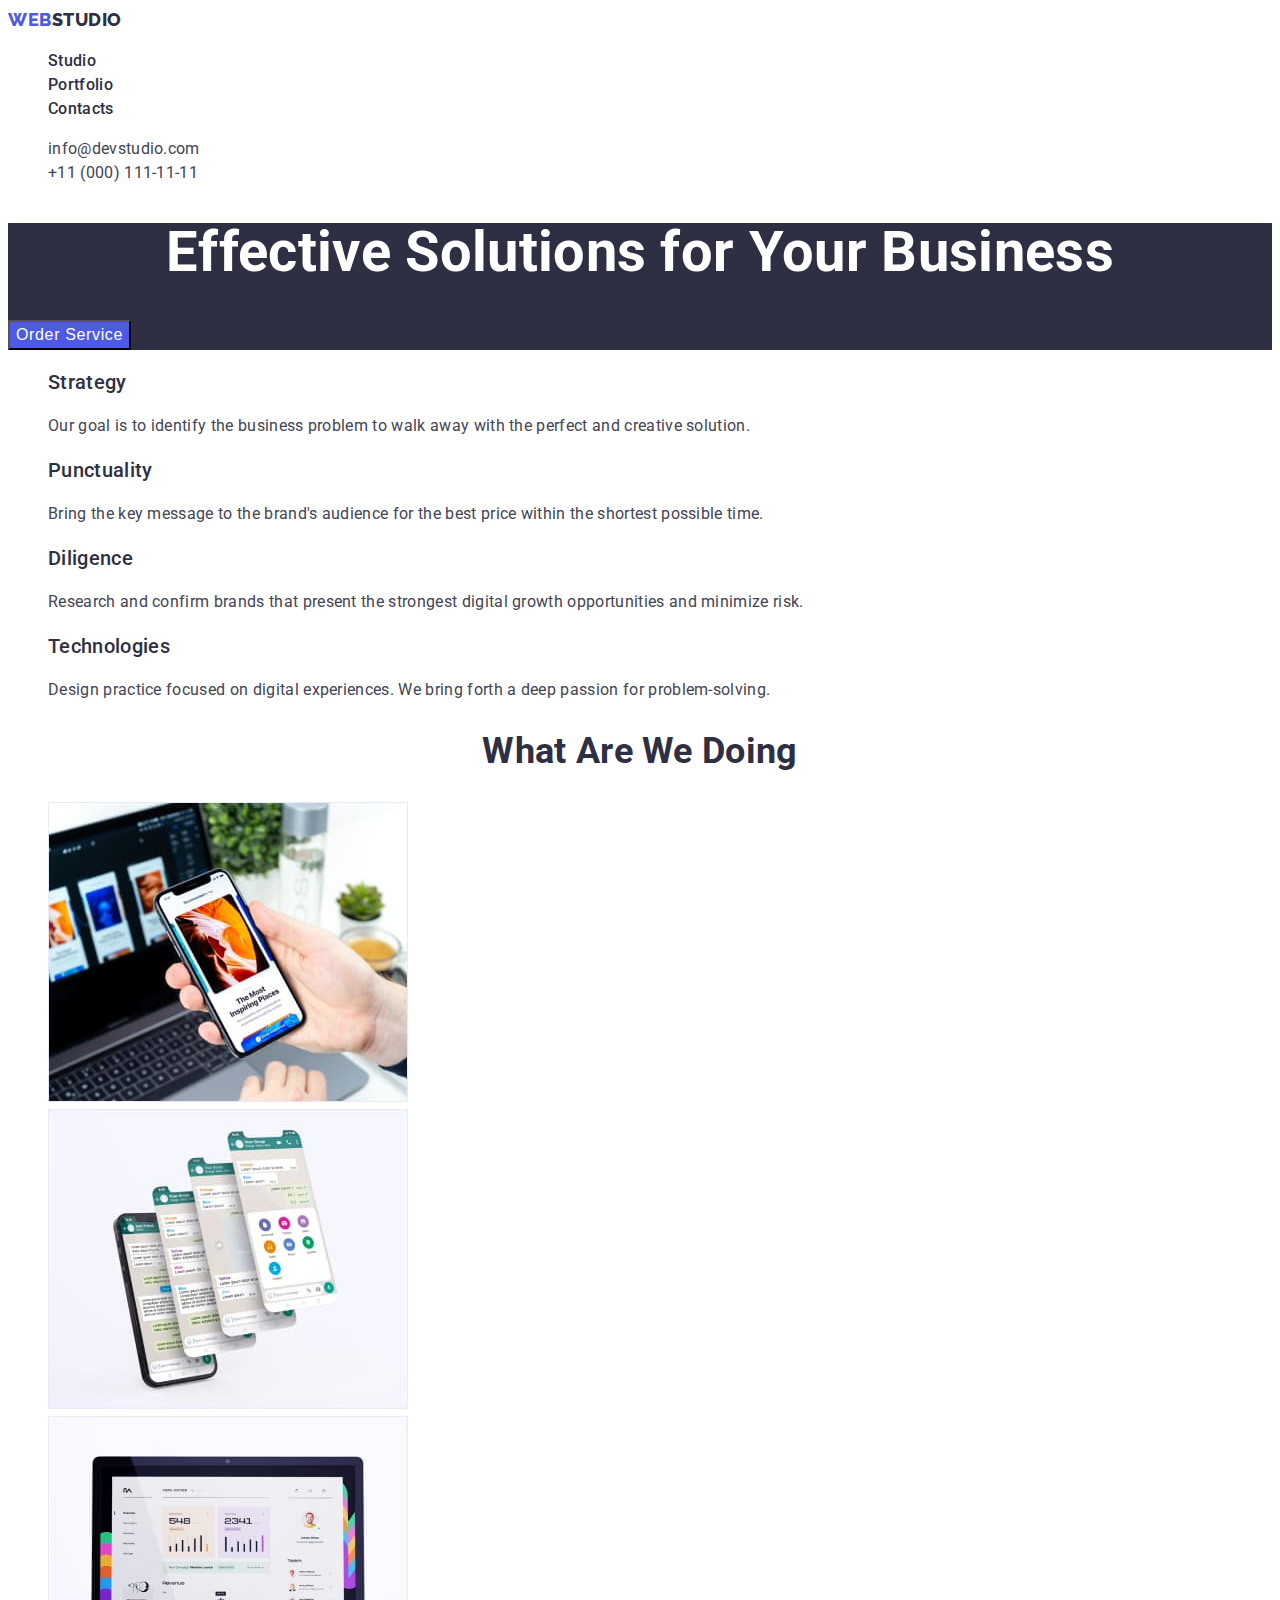
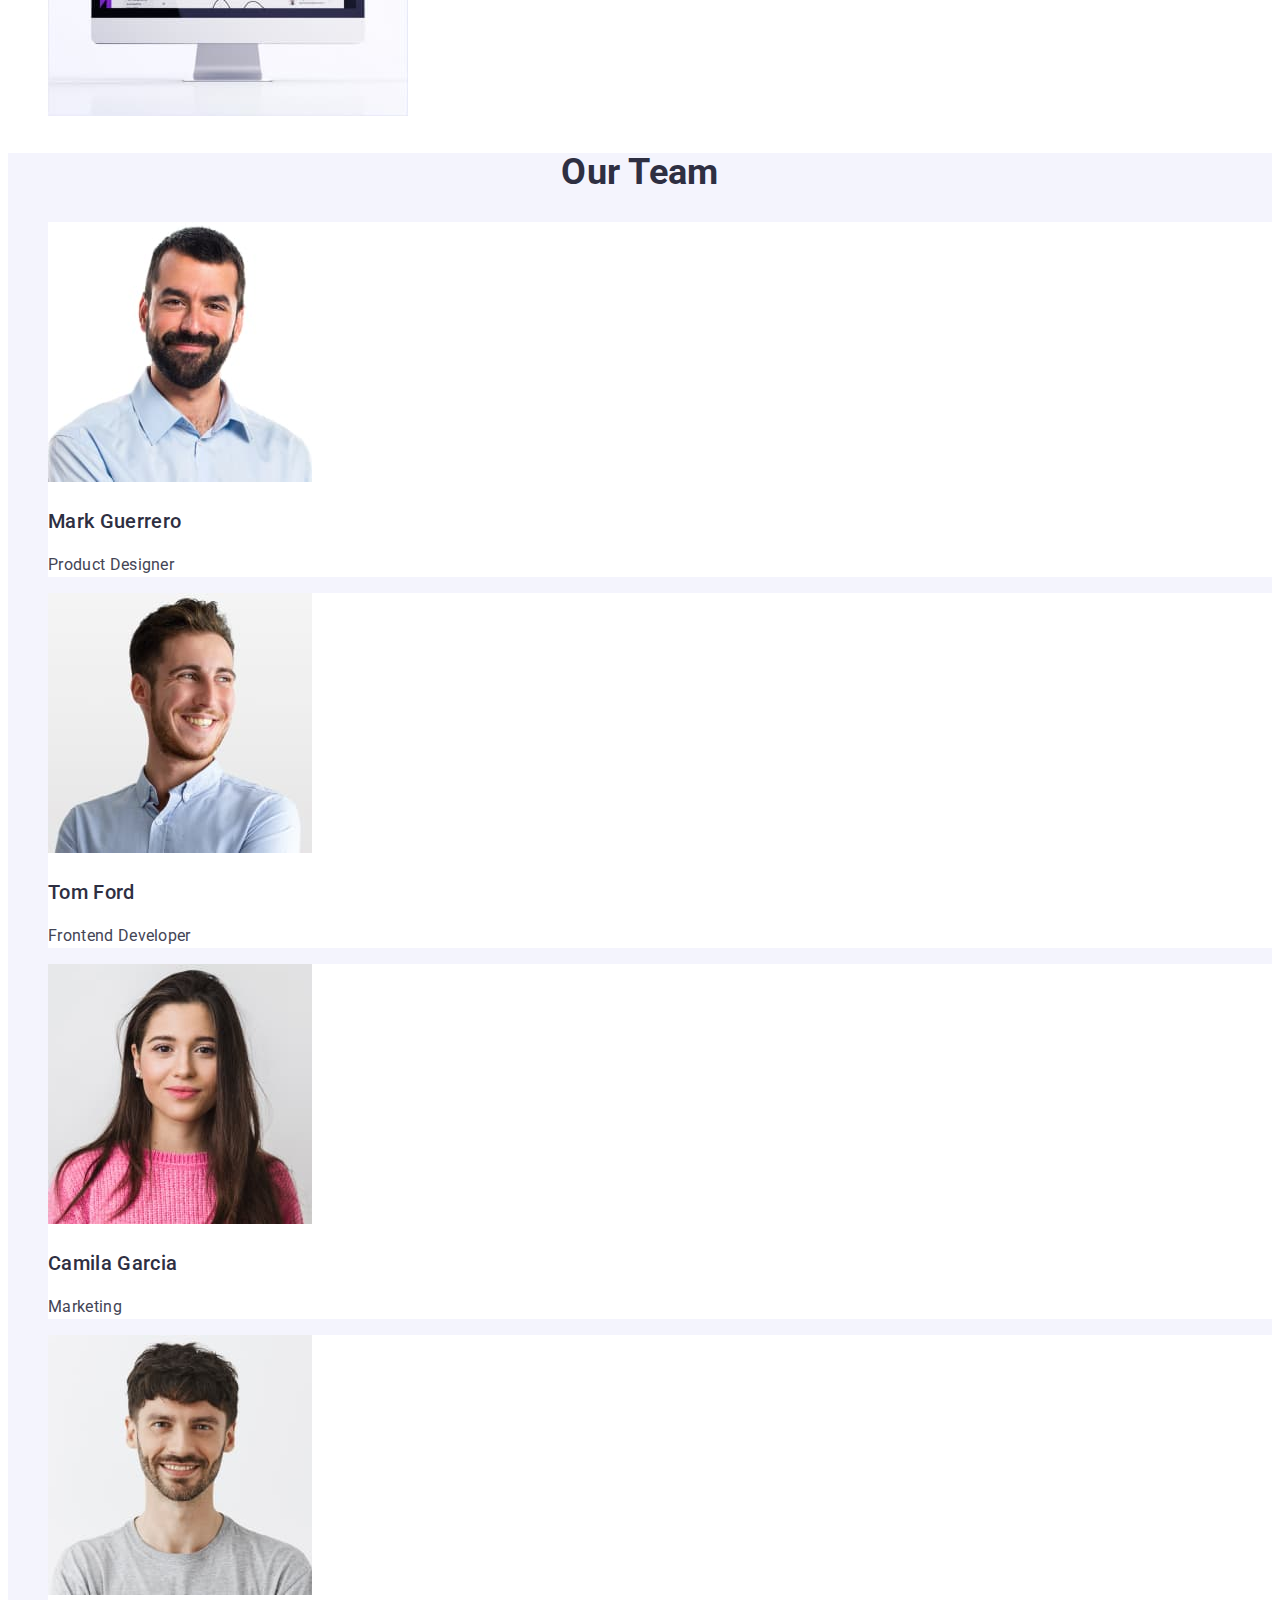
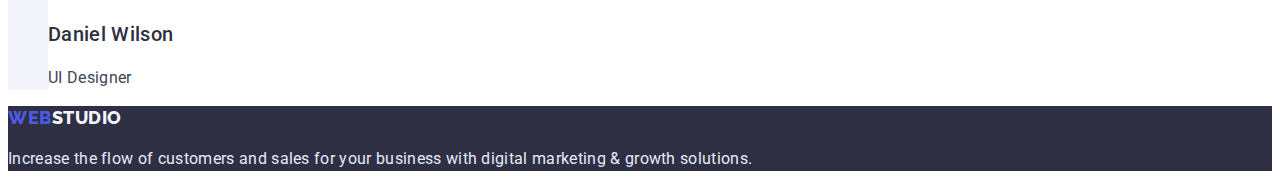
<file: index.html>
<!DOCTYPE html>
<html lang="en">
  <head>
    <meta charset="UTF-8" />
    <meta http-equiv="X-UA-Compatible" content="IE=edge" />
    <meta name="viewport" content="width=device-width, initial-scale=1.0" />
    <title>WebStudio</title>
    <link rel="preconnect" href="https://fonts.googleapis.com" />
    <link rel="preconnect" href="https://fonts.gstatic.com" crossorigin />
    <link
      href="https://fonts.googleapis.com/css2?family=Raleway:wght@800&family=Roboto:wght@400;500;700;900&display=swap"
      rel="stylesheet"
    />

    <link rel="stylesheet" href="./css/styles.css" />
  </head>
  <body>
    <!--Header-->
    <header>
      <a href="./index.html" class="logo"
        >Web<span class="logo-header">Studio</span></a
      >
      <nav class="site-nav">
        <ul class="nav-list list">
          <li class="nav-item">
            <a class="nav-link current" href="">Studio</a>
          </li>
          <li class="nav-item">
            <a class="nav-link" href="./portfolio.html">Portfolio</a>
          </li>
          <li class="nav-item">
            <a class="nav-link" href="">Contacts</a>
          </li>
        </ul>
      </nav>
      <address class="address">
        <ul class="address-list">
          <li class="address-item list">
            <a class="link" href="mailto:info@devstudio.com"
              >info@devstudio.com</a
            >
          </li>
          <li class="address-item list">
            <a class="link" href="tel:+110001111111">+11 (000) 111-11-11</a>
          </li>
        </ul>
      </address>
    </header>
    <main>
      <!--Hero-section-->
      <section class="hero">
        <h1 class="hero-title">Effective Solutions for Your Business</h1>
        <button type="button" class="button-hero">Order Service</button>
      </section>
      <!--Feature-->
      <section class="feature">
        <h2 class="visually-hidden">Our Services</h2>
        <ul class="feature-list">
          <li class="feature-item list">
            <h3 class="feature-after-title">Strategy</h3>
            <p class="feature-text">
              Our goal is to identify the business problem to walk away with the
              perfect and creative solution.
            </p>
          </li>
          <li class="feature-item list">
            <h3 class="feature-after-title">Punctuality</h3>
            <p class="feature-text">
              Bring the key message to the brand's audience for the best price
              within the shortest possible time.
            </p>
          </li>
          <li class="feature-item list">
            <h3 class="feature-after-title">Diligence</h3>
            <p class="feature-text">
              Research and confirm brands that present the strongest digital
              growth opportunities and minimize risk.
            </p>
          </li>
          <li class="feature-item list">
            <h3 class="feature-after-title">Technologies</h3>
            <p class="feature-text">
              Design practice focused on digital experiences. We bring forth a
              deep passion for problem-solving.
            </p>
          </li>
        </ul>
      </section>
      <!--What are we doing-->
      <section class="works">
        <h2 class="works-title title">What are we doing</h2>
        <ul class="works-list">
          <li class="works-item list">
            <img
              src="./images/rectangle71.jpg"
              alt="Analysis of website visitors"
              width="360"
              height="300"
            />
          </li>
          <li class="works-item list">
            <img
              src="./images/rectangle71-1.jpg"
              alt="Creating an application on a smartphone"
              width="360"
              height="300"
            />
          </li>
          <li class="works-item list">
            <img
              src="./images/rectangle71-2.jpg"
              alt="Synchronization of device"
              width="360"
              height="300"
            />
          </li>
        </ul>
      </section>
      <!--Our team-->
      <section class="team">
        <h2 class="team-title title">Our Team</h2>
        <ul class="team-list">
          <li class="team-card list">
            <img
              src="./images/img-3.jpg"
              alt="img Mark Guerrero "
              width="264"
              height="260"
            />
            <h3 class="team-after-title">Mark Guerrero</h3>
            <p class="team-text">Product Designer</p>
          </li>

          <li class="team-card list">
            <img
              src="./images/img-2.jpg"
              alt="photo Tom Ford"
              width="264"
              height="260"
            />
            <h3 class="team-after-title">Tom Ford</h3>
            <p class="team-text">Frontend Developer</p>
          </li>

          <li class="team-card list">
            <img
              src="./images/img-1.jpg"
              alt="photo Camila Garcia "
              width="264"
              height="260"
            />
            <h3 class="team-after-title">Camila Garcia</h3>
            <p class="team-text">Marketing</p>
          </li>

          <li class="team-card list">
            <img
              src="./images/img.jpg"
              alt="photo Daniel Wilson"
              width="264"
              height="260"
            />
            <h3 class="team-after-title">Daniel Wilson</h3>
            <p class="team-text">UI Designer</p>
          </li>
        </ul>
      </section>
    </main>
    <!--Footer-->
    <footer class="footer">
      <a href="./index.html" class="logo"
        >Web<span class="logo-footer">Studio</span></a
      >
      <p class="footer-text">
        Increase the flow of customers and sales for your business with digital
        marketing & growth solutions.
      </p>
    </footer>
  </body>
</html>
</file>
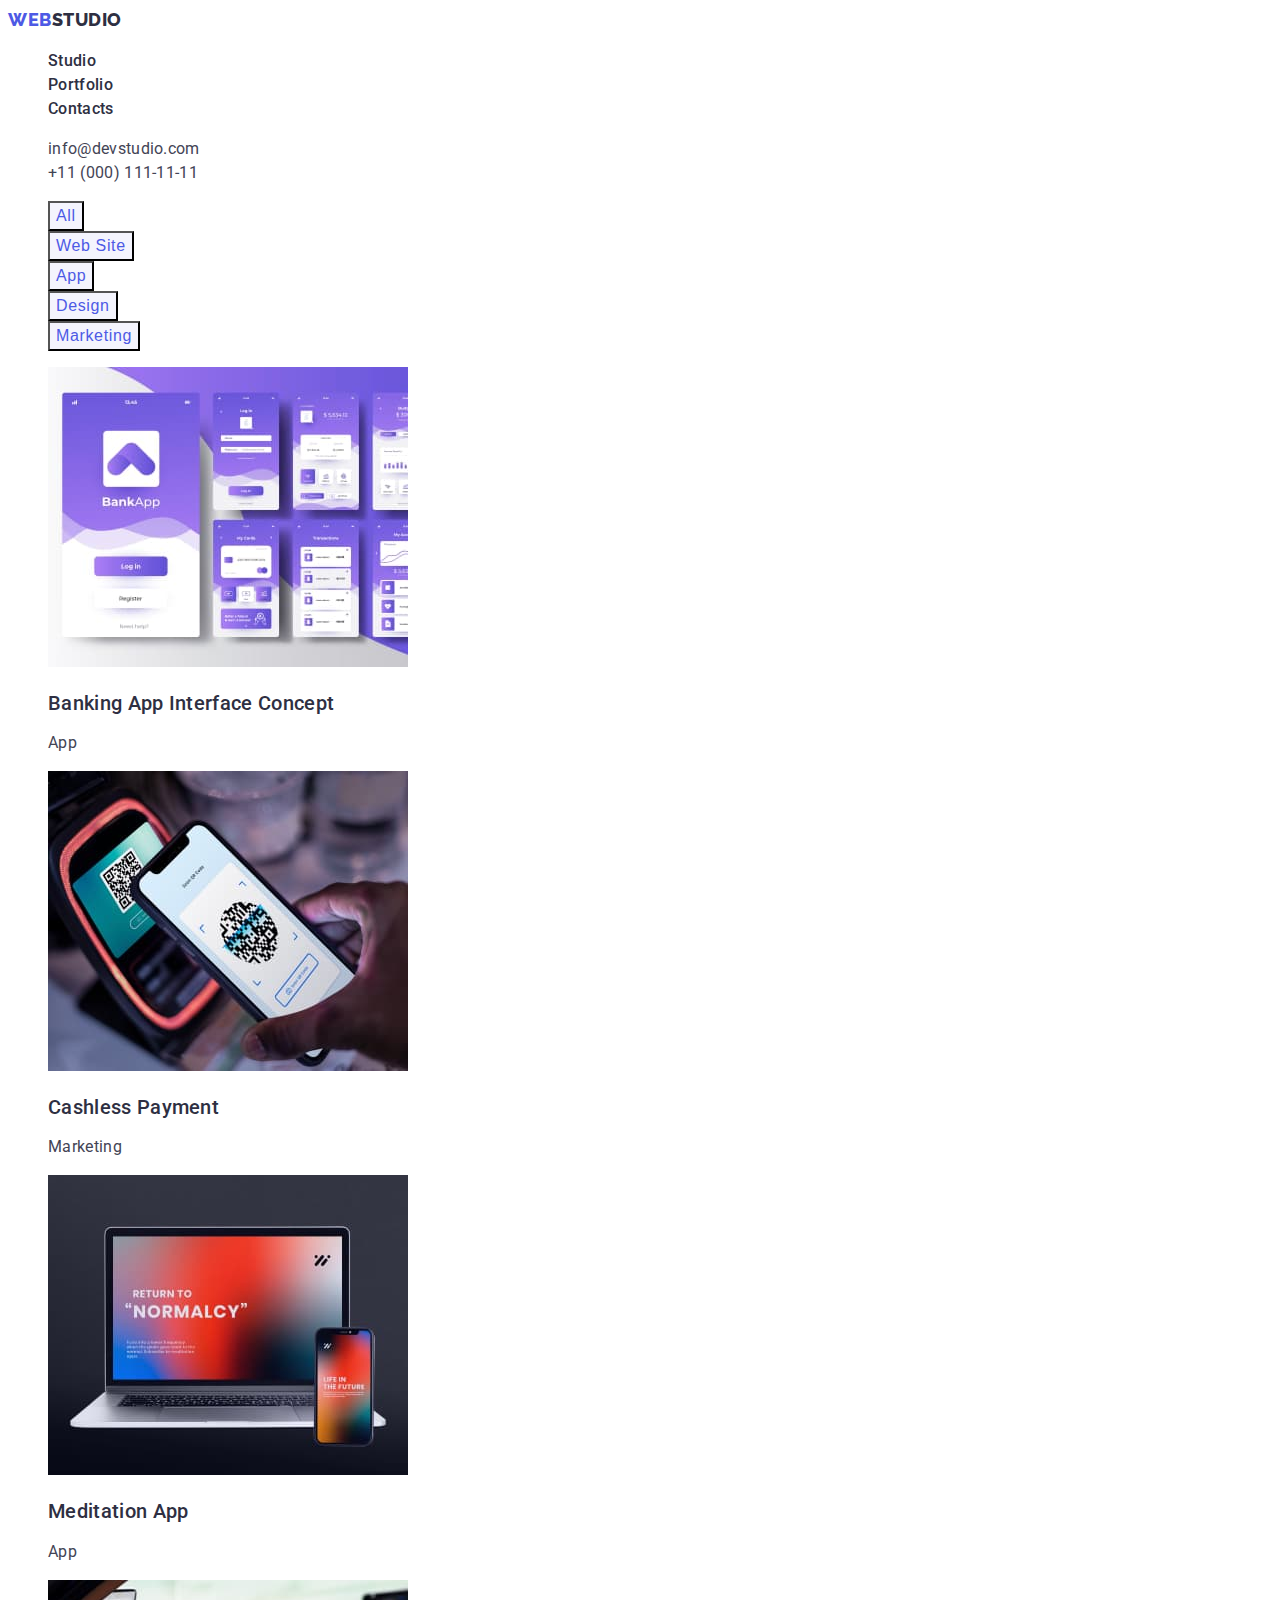
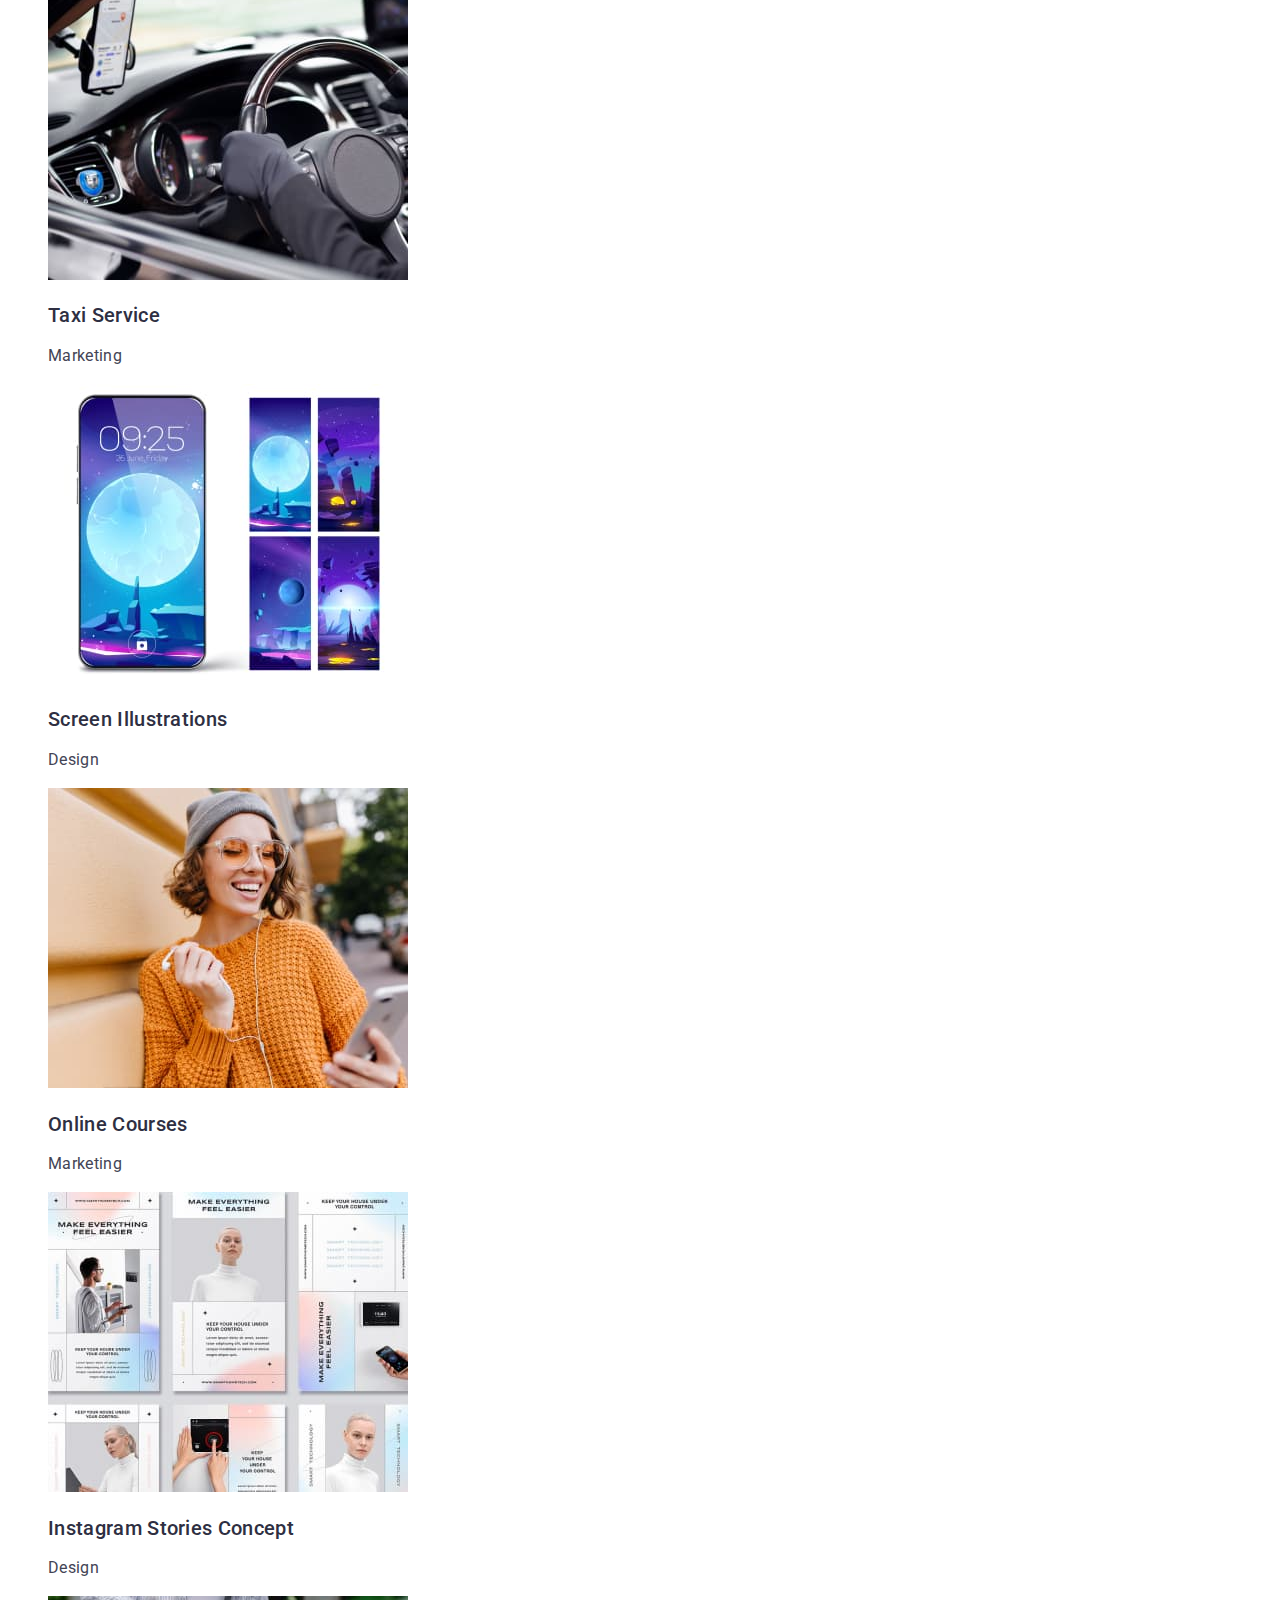
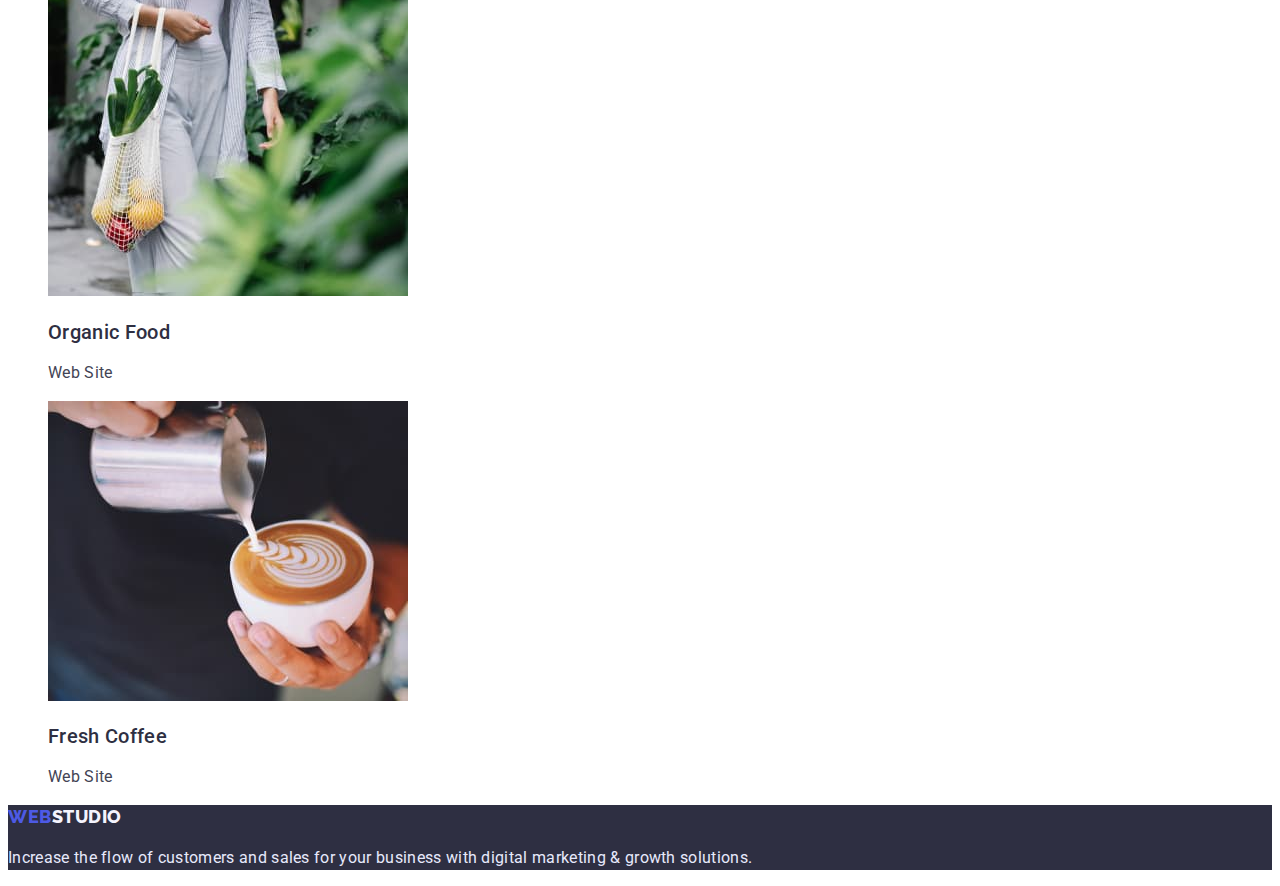
<file: portfolio.html>
<!DOCTYPE html>
<html lang="en">
  <head>
    <meta charset="UTF-8" />
    <meta http-equiv="X-UA-Compatible" content="IE=edge" />
    <meta name="viewport" content="width=device-width, initial-scale=1.0" />
    <title>Portfolio</title>
    <link rel="preconnect" href="https://fonts.googleapis.com" />
    <link rel="preconnect" href="https://fonts.gstatic.com" crossorigin />
    <link
      href="https://fonts.googleapis.com/css2?family=Raleway:wght@800&family=Roboto:wght@400;500;700;900&display=swap"
      rel="stylesheet"
    />

    <link rel="stylesheet" href="./css/styles.css" />
  </head>
  <body>
    <!--Header-->
    <header>
      <a href="./index.html" class="logo"
        >Web<span class="logo-header">Studio</span></a
      >
      <nav class="site-nav">
        <ul class="nav-list list">
          <li class="nav-item">
            <a class="nav-link" href="./index.html">Studio</a>
          </li>
          <li class="nav-item">
            <a class="nav-link current" href="./portfolio.html">Portfolio</a>
          </li>
          <li class="nav-item">
            <a class="nav-link" href="">Contacts</a>
          </li>
        </ul>
      </nav>
      <address class="address">
        <ul class="address-list">
          <li class="address-item list">
            <a class="link" href="mailto:info@devstudio.com"
              >info@devstudio.com</a
            >
          </li>
          <li class="address-item list">
            <a class="link" href="tel:+110001111111">+11 (000) 111-11-11</a>
          </li>
        </ul>
      </address>
    </header>
    <main>
      <!--Filters-->
      <section>
        <h1 class="visually-hidden">Gallery</h1>
        <ul class="filter">
          <li class="filter-btn list">
            <button class="button current" type="button">All</button>
          </li>
          <li class="filter-btn list">
            <button class="button" type="button">Web Site</button>
          </li>
          <li class="filter-btn list">
            <button class="button" type="button">App</button>
          </li>
          <li class="filter-btn list">
            <button class="button" type="button">Design</button>
          </li>
          <li class="filter-btn list">
            <button class="button" type="button">Marketing</button>
          </li>
        </ul>

        <ul class="projects">
          <li class="projects-card list">
            <a class="link" href=""
              ><img
                src="./images/img-pt2.jpg"
                alt="Banking App Interface"
                width="360"
                height="300"
              />
              <h2 class="projects-title">Banking App Interface Concept</h2>
              <p class="projects-text">App</p></a
            >
          </li>
          <li class="projects-card list">
            <a class="link" href=""
              ><img
                src="./images/img-pt1.jpg"
                alt="Cashless Payment"
                width="360"
                height="300"
              />
              <h2 class="projects-title">Cashless Payment</h2>
              <p class="projects-text">Marketing</p></a
            >
          </li>
          <li class="projects-card list">
            <a class="link" href=""
              ><img
                src="./images/img-pt.jpg"
                alt="Meditation App"
                width="360"
                height="300"
              />
              <h2 class="projects-title">Meditation App</h2>
              <p class="projects-text">App</p></a
            >
          </li>
          <li class="projects-card list">
            <a class="link" href=""
              ><img
                src="./images/img-pt5.jpg"
                alt="Taxi Service"
                width="360"
                height="300"
              />
              <h2 class="projects-title">Taxi Service</h2>
              <p class="projects-text">Marketing</p></a
            >
          </li>
          <li class="projects-card list">
            <a class="link" href=""
              ><img
                src="./images/img-pt4.jpg"
                alt="Screen Illustrations"
                width="360"
                height="300"
              />
              <h2 class="projects-title">Screen Illustrations</h2>
              <p class="projects-text">Design</p></a
            >
          </li>
          <li class="projects-card list">
            <a class="link" href=""
              ><img
                src="./images/img-pt3.jpg"
                alt="Online Courses"
                width="360"
                height="300"
              />
              <h2 class="projects-title">Online Courses</h2>
              <p class="projects-text">Marketing</p></a
            >
          </li>
          <li class="projects-card list">
            <a class="link" href=""
              ><img
                src="./images/img-pt8.jpg"
                alt="Instagram Stories Concept"
                width="360"
                height="300"
              />
              <h2 class="projects-title">Instagram Stories Concept</h2>
              <p class="projects-text">Design</p></a
            >
          </li>
          <li class="projects-card list">
            <a class="link" href=""
              ><img
                src="./images/img-pt7.jpg"
                alt="Organic Food"
                width="360"
                height="300"
              />
              <h2 class="projects-title">Organic Food</h2>
              <p class="projects-text">Web Site</p></a
            >
          </li>
          <li class="projects-card list">
            <a class="link" href=""
              ><img
                src="./images/img-pt6.jpg"
                alt="Fresh Coffee"
                width="360"
                height="300"
              />
              <h2 class="projects-title">Fresh Coffee</h2>
              <p class="projects-text">Web Site</p></a
            >
          </li>
        </ul>
      </section>
    </main>
    <!--Footer-->
    <footer class="footer">
      <a href="./index.html" class="logo"
        >Web<span class="logo-footer">Studio</span></a
      >
      <p class="footer-text">
        Increase the flow of customers and sales for your business with digital
        marketing & growth solutions.
      </p>
    </footer>
  </body>
</html>
</file>
<file: css/styles.css>
:root {
  --color-light: #ffffff;
  --color-light-bgc: #f4f4fd;
  --color-main: #2e2f42;
  --color-bgc: #2e2f42;
  --color-accent: #4d5ae5;
  --primary-text-color: #434455;
  --color-footer: #e7e9fc;
  --color-bgc-btn: #404bbf;
  --font-family-main: 'Roboto', sans-serif;
  --font-size-main: 16px;
  --line-height-main: 1.5;
  --letter-spacing-main: 0.02em;
}

body {
  font-family: var(--font-family-main);
  font-size: var(--font-size-main);
  line-height: var(--line-height-main);
  letter-spacing: var(--letter-spacing-main);
  color: var(--primary-text-color);
}
.list {
  list-style: none;
}
.link {
  text-decoration: none;
}

/* Main */
/* Logo */
.logo {
  font-family: 'Raleway', sans-serif;
  font-weight: 800;
  font-size: 18px;
  line-height: 1.33;
  letter-spacing: 0.03em;
  text-decoration: none;
  text-transform: uppercase;
  color: var(--color-accent);
}
.logo-header {
  color: var(--color-main);
}

/* .nav-link.current {
  color: var(--color-accent);
} */

.nav-link {
  font-weight: 500;
  text-decoration: none;
  color: var(--color-main);
}
.nav-link:hover,
.nav-link:focus {
  color: var(--color-bgc-btn);
}

.address-item .link {
  font-style: normal;
  color: var(--primary-text-color);
}
.address-item .link:hover,
.address-item .link:focus {
  color: var(--color-bgc-btn);
}

/* Hero */

.hero {
  background-color: var(--color-bgc);
}
.hero-title {
  font-weight: 700;
  font-size: 56px;
  line-height: 1.07;
  text-align: center;
  color: var(--color-light);
}
.button-hero {
  font-weight: 500;
  font-size: 16px;
  line-height: 1.5;
  display: flex;
  align-items: center;
  letter-spacing: 0.04em;
  color: var(--color-light);
  background-color: var(--color-accent);
  cursor: pointer;
}
.button-hero:hover,
.button-hero:focus {
  background-color: var(--color-bgc-btn);
}
/* .button-hero:active {
  background-color: var(--color-bgc-btn);
} */

/* Feature */

.visually-hidden {
  position: absolute;
  width: 1px;
  height: 1px;
  margin: -1px;
  border: 0;
  padding: 0;

  white-space: nowrap;
  clip-path: inset(100%);
  clip: rect(0 0 0 0);
  overflow: hidden;
}

.feature-after-title,
.team-after-title,
.projects-title {
  font-weight: 500;
  font-size: 20px;
  line-height: 1.2;
  color: var(--color-main);
}

.title {
  font-weight: 700;
  font-size: 36px;
  line-height: 1.11;
  text-align: center;
  text-transform: capitalize;
  color: var(--color-main);
}

/* What are we doing */
/* .works {


/* Our team */

.team {
  background-color: var(--color-light-bgc);
}
.team-card {
  background-color: var(--color-light);
}

/* Footer */

.footer {
  background-color: var(--color-main);
}
.logo-footer {
  color: var(--color-light-bgc);
}
.footer-text {
  color: var(--color-footer);
}
/* PORTFOLIO */

/* GALLERY */

.button {
  font-weight: 500;
  font-size: 16px;
  line-height: 1.5;
  display: flex;
  align-items: center;
  text-align: center;
  letter-spacing: 0.04em;
  cursor: pointer;
  background-color: var(--color-light-bgc);
  color: var(--color-accent);
}
.button:hover,
.button:focus {
  color: var(--color-light);
  background-color: var(--color-bgc-btn);
}
.projects-text {
  color: var(--primary-text-color);
}
</file>
